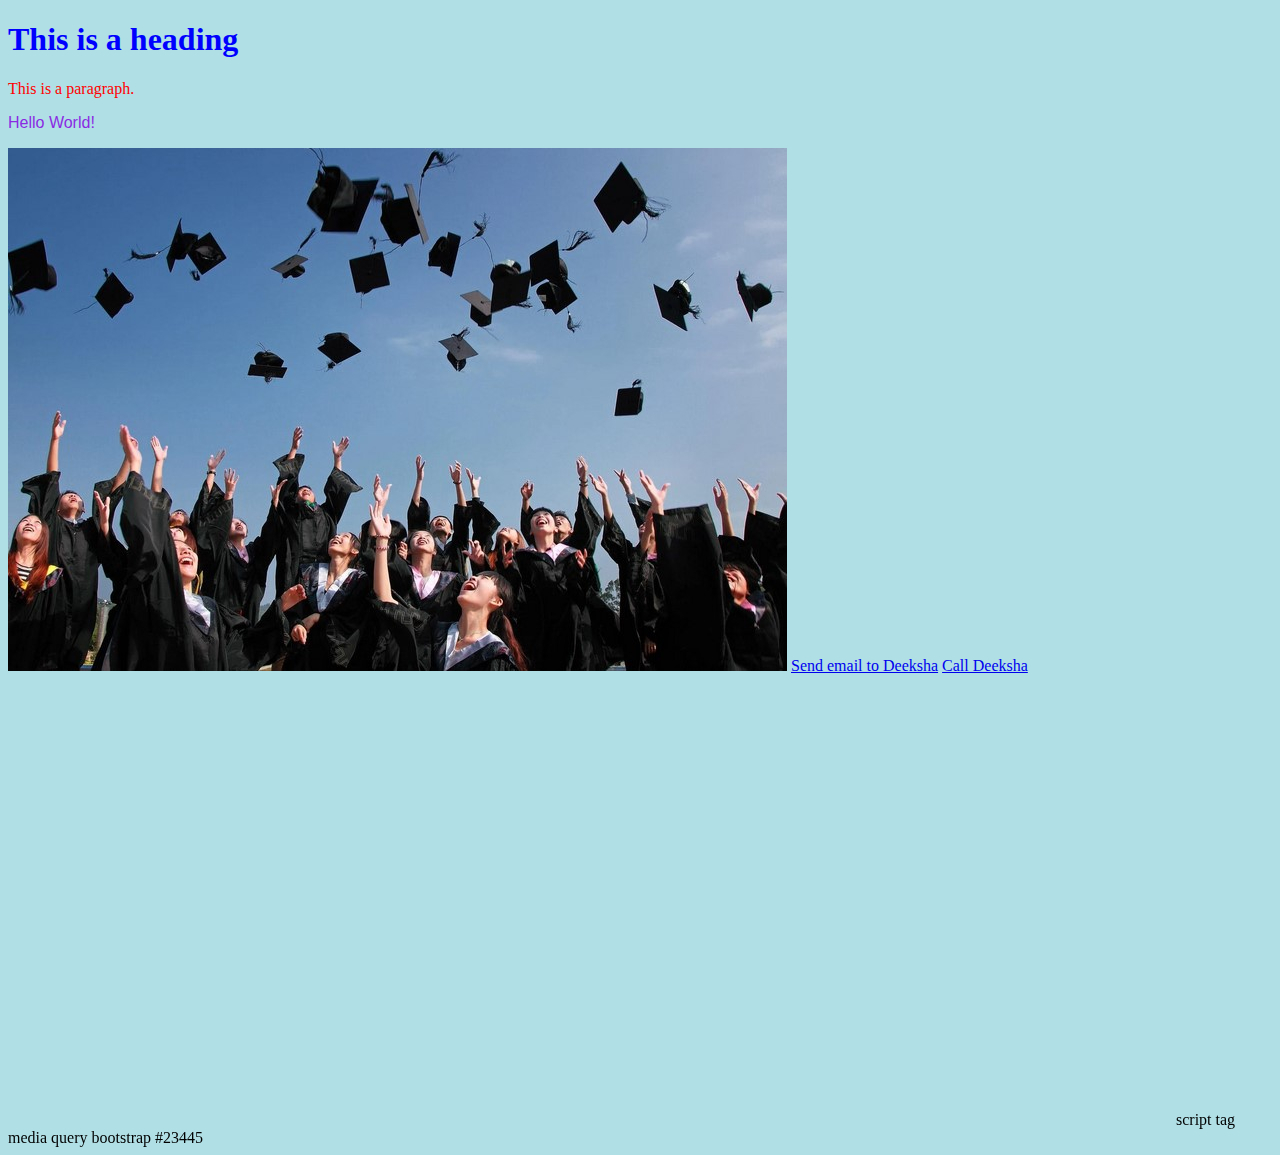
<file: index.html>
<!DOCTYPE html>
<html lang="en">
<head>
    <meta charset="UTF-8">
    <meta name="viewport" content="width=device-width, initial-scale=1.0">
    <link rel="stylesheet" href="style.css"/>
    <title>Internship</title>
    <style>
        body{background-color: powderblue;}
        h1 { color:blue ;}
        p{color:red;}
    </style>
</head>
<body>
    <h1>This is a heading</h1>
    <p>This is a paragraph.</p>
    <p class="greetings">Hello World!</p>
    <a href="https://www.w3schools.com/" target="_blank"><img src="assets\img1.jpg" alt="graduationimage"></a>
    <a href="mailto:deekshapacharya25@gmail.com">Send email to Deeksha</a>
    <a href="tel:8748975570">Call Deeksha</a>
    <iframe width="560" height="315" src="https://www.youtube.com/embed/Nx4bvwU0DqE?si=gYgwe1t6L8Zqvymz" title="YouTube video player" frameborder="0" allow="accelerometer; autoplay; clipboard-write; encrypted-media; gyroscope; picture-in-picture; web-share" referrerpolicy="strict-origin-when-cross-origin" allowfullscreen></iframe>
    <iframe src="https://www.google.com/maps/embed?pb=!1m18!1m12!1m3!1d31091.94121303367!2d74.96449205355032!3d13.067933637349936!2m3!1f0!2f0!3f0!3m2!1i1024!2i768!4f13.1!3m3!1m2!1s0x3ba4aae584907595%3A0xc0f2b0408e4c5a50!2sMudbidri%2C%20Karnataka!5e0!3m2!1sen!2sin!4v1732601198532!5m2!1sen!2sin" width="600" height="450" style="border:0;" allowfullscreen="" loading="lazy" referrerpolicy="no-referrer-when-downgrade"></iframe>
</body>
</html>

script tag
media query
bootstrap
#23445
</file>
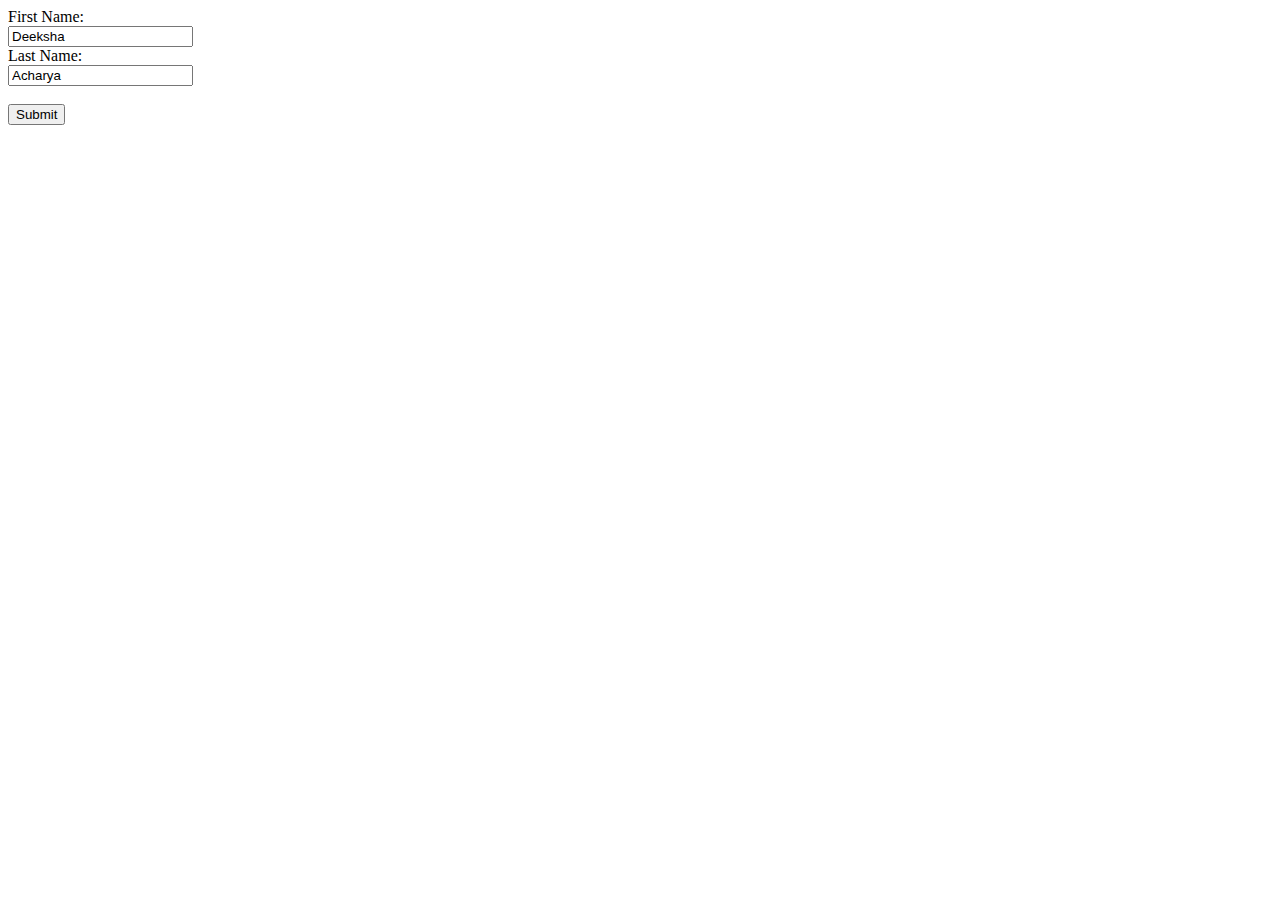
<file: form.html>
<!DOCTYPE html>
<html lang="en">
<head>
    <meta charset="UTF-8">
    <meta name="viewport" content="width=device-width, initial-scale=1.0">
    <title>Form</title>
</head>
<body>
    <form>
        <label for="name">First Name:</label><br>
        <input type="text" id="fname" name="fname" value="Deeksha"> <br>
        <label for="name">Last Name:</label><br>
        <input type="text" id="lname" name="lname" value="Acharya" required> <br><br>
        <input type="submit" value="Submit">
    </form>
</body>
</html>
</file>
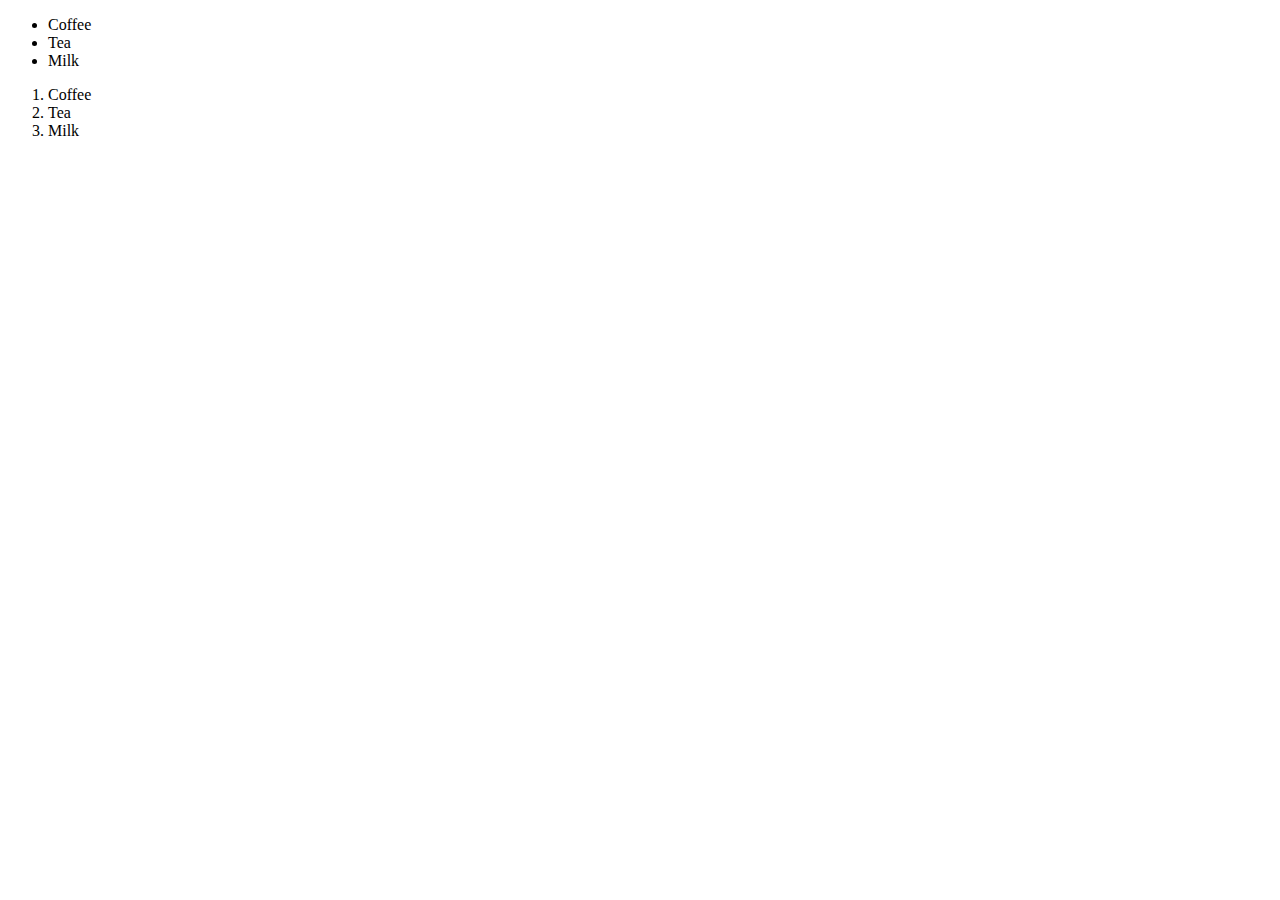
<file: list.html>
<!DOCTYPE html>
<html lang="en">
<head>
    <meta charset="UTF-8">
    <meta name="viewport" content="width=device-width, initial-scale=1.0">
    <title>Document</title>
</head>
<body>
    <ul>
        <li>Coffee</li>
        <li>Tea</li>
        <li>Milk</li>
    </ul>
    <ol>
        <li>Coffee</li>
        <li>Tea</li>
        <li>Milk</li>
    </ol>
</body>
</html>
</file>
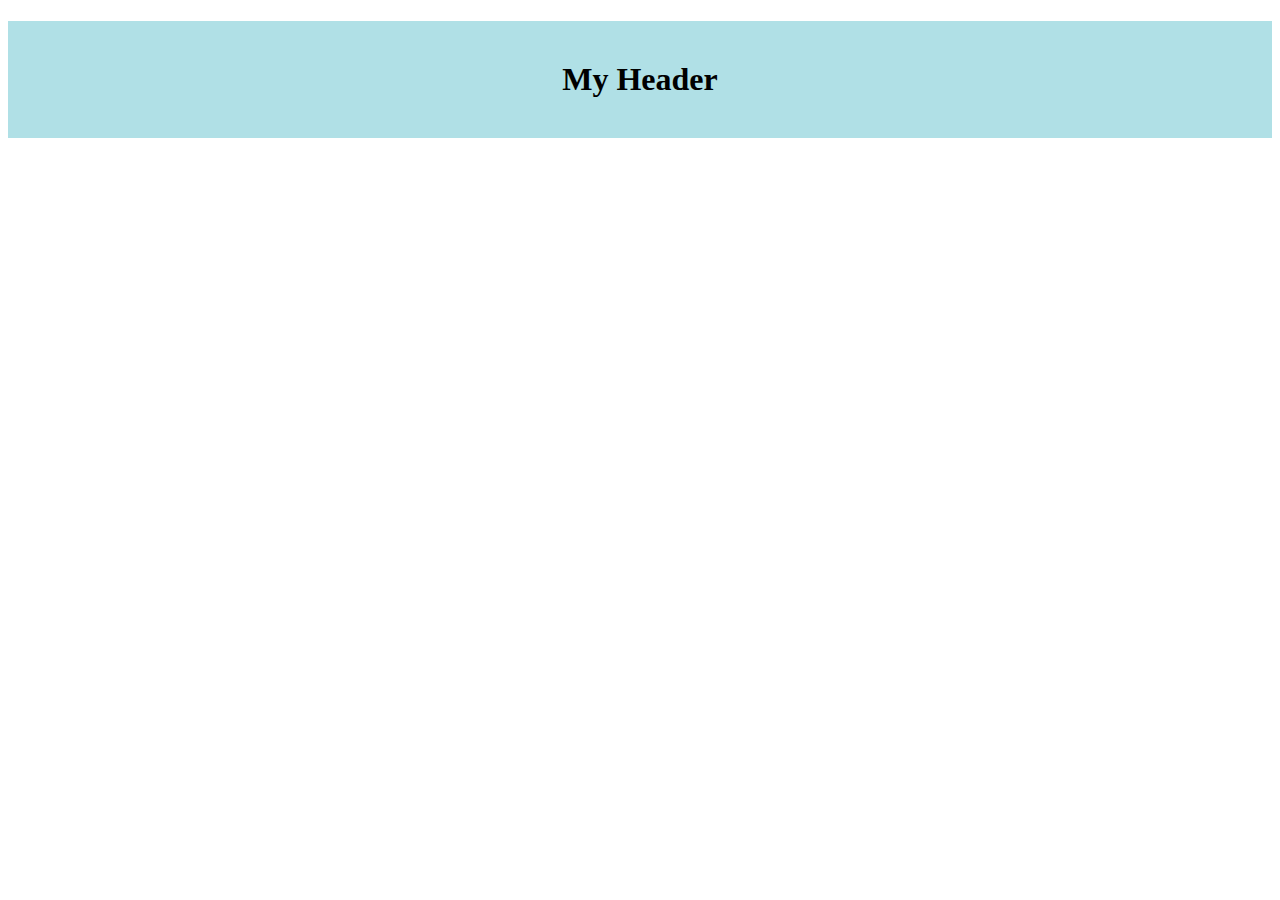
<file: sample.html>
<!DOCTYPE html>
<html lang="en">
<head>
    <meta charset="UTF-8">
    <meta name="viewport" content="width=device-width, initial-scale=1.0">
    <title>Sample</title>
    <style>
        .note{
            font-size:120%;
            color:red;
        }
        #header
        {
            background-color: powderblue;
            padding:40px;
            text-align: center; 
        }
    </style>
</head>
<body>
    <!-- <h1>My <span class="note">Important </span>Heading</h1>
    <p>This is some <span class="note">important </span>paragraph</p> -->
    <h1 id="header">My Header</h1>
</body>
</html>
</file>
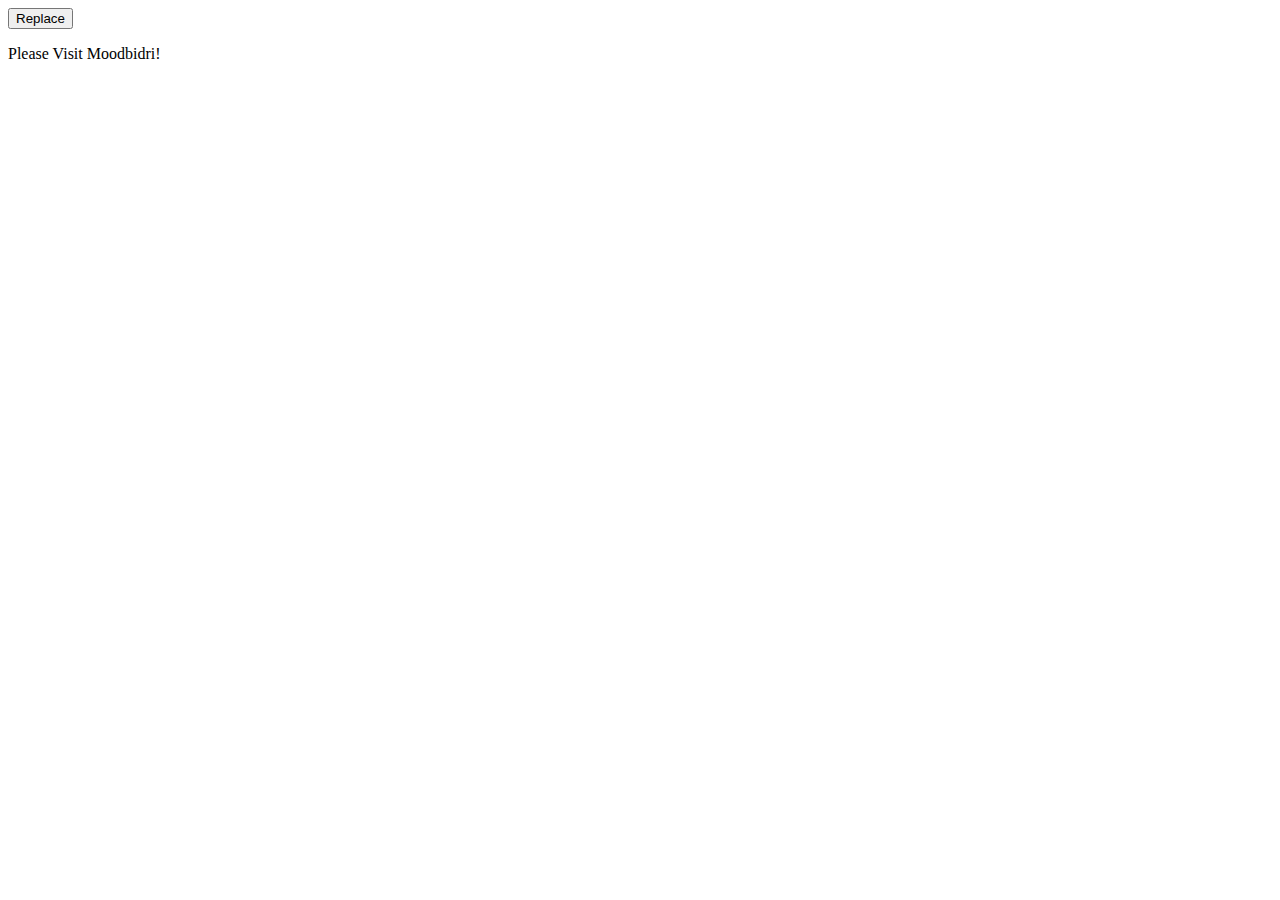
<file: stringmethods.html>
<!DOCTYPE html>
<html lang="en">
<head>
    <meta charset="UTF-8">
    <meta name="viewport" content="width=device-width, initial-scale=1.0">
    <title>String Methods</title>
</head>
<body>
    <button onclick="myFunction()">Replace</button>
    <p id="demo">Please Visit Moodbidri!</p>
    <script>
        // let text="Hello JavaScript";
        // console.log(text);
        // console.log(text.search("JavaScript"));
        // document.getElementById("demo").innerHTML="Hello";
        function myFunction(){
            let text=document.getElementById("demo").innerHTML;
            document.getElementById("demo").innerHTML=
            text.replace("Moodbidri","Accelerlab");
        }
    </script>
</body>
</html>
</file>
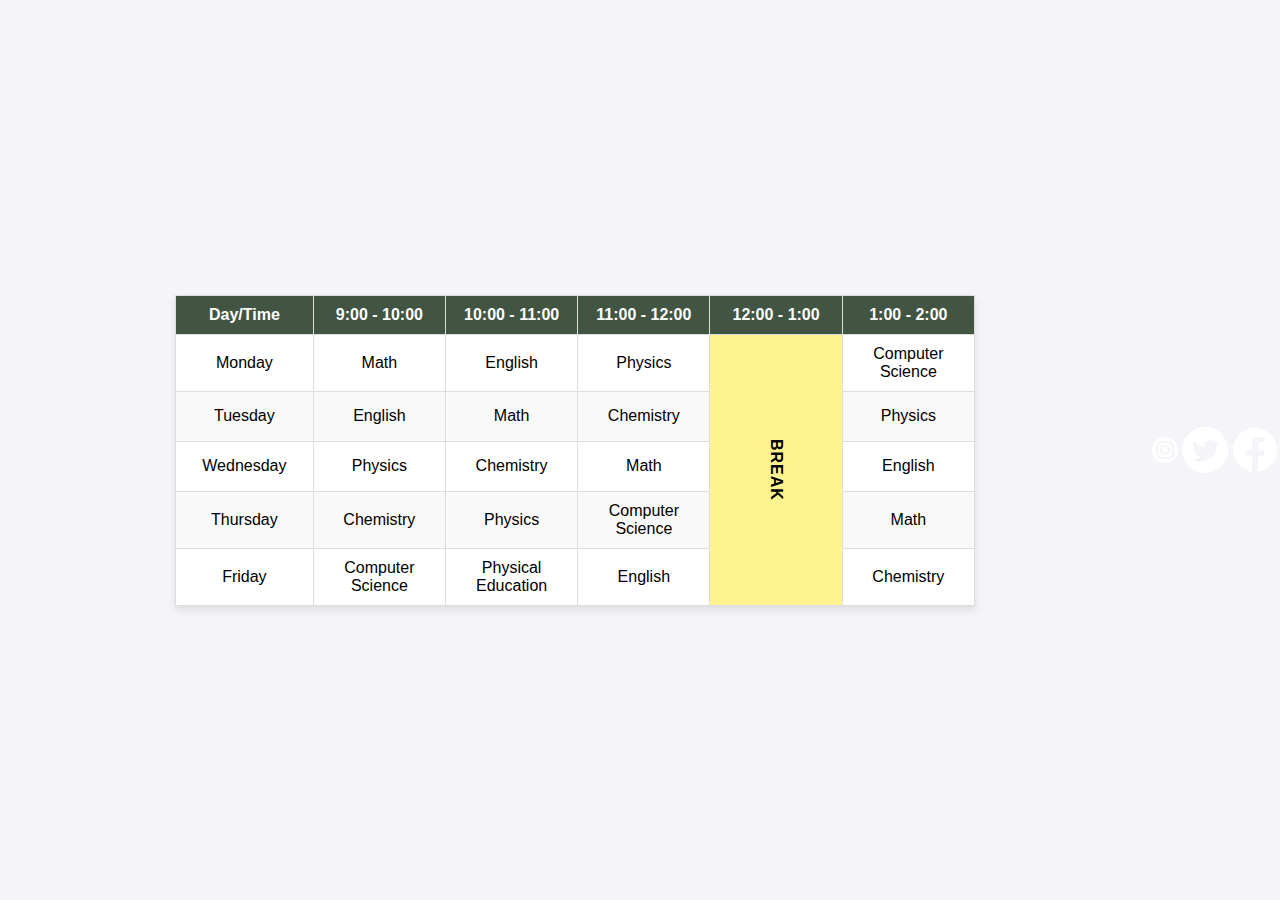
<file: table.html>
<!DOCTYPE html>
<html lang="en">
<head>
    <meta charset="UTF-8">
    <meta name="viewport" content="width=device-width, initial-scale=1.0">
    <title>Weekly Timetable</title>
    <link rel="stylesheet" href="table.css">
</head>
<body>
    <div class="timetable">
        <table>
            <thead>
                <tr>
                    <th>Day/Time</th>
                    <th>9:00 - 10:00</th>
                    <th>10:00 - 11:00</th>
                    <th>11:00 - 12:00</th>
                    <th>12:00 - 1:00</th>
                    <th>1:00 - 2:00</th>
                </tr>
            </thead>
            <tbody>
                <tr>
                    <td>Monday</td>
                    <td>Math</td>
                    <td>English</td>
                    <td>Physics</td>
                    <td rowspan="5" class="break">BREAK</td>
                    <td>Computer Science</td>
                </tr>
                <tr>
                    <td>Tuesday</td>
                    <td>English</td>
                    <td>Math</td>
                    <td>Chemistry</td>
                    <td>Physics</td>
                </tr>
                <tr>
                    <td>Wednesday</td>
                    <td>Physics</td>
                    <td>Chemistry</td>
                    <td>Math</td>
                    <td>English</td>
                </tr>
                <tr>
                    <td>Thursday</td>
                    <td>Chemistry</td>
                    <td>Physics</td>
                    <td>Computer Science</td>
                    <td>Math</td>
                </tr>
                <tr>
                    <td>Friday</td>
                    <td>Computer Science</td>
                    <td>Physical Education</td>
                    <td>English</td>
                    <td>Chemistry</td>
                </tr>
            </tbody>
        </table>
    </div>
</body>
</html>

<svg xmlns="http://www.w3.org/2000/svg" x="0px" y="0px" width="30" height="30" viewBox="0 0 30 30"
style="fill:#FFFFFF;">
<path d="M 15 2 C 7.832 2 2 7.832 2 15 C 2 22.168 7.832 28 15 28 C 22.168 28 28 22.168 28 15 C 28 7.832 22.168 2 15 2 z M 11.666016 6 L 18.332031 6 C 21.457031 6 24 8.5420156 24 11.666016 L 24 18.332031 C 24 21.457031 21.457984 24 18.333984 24 L 11.667969 24 C 8.5429688 24 6 21.457984 6 18.333984 L 6 11.667969 C 6 8.5429688 8.5420156 6 11.666016 6 z M 11.666016 8 C 9.6450156 8 8 9.6459688 8 11.667969 L 8 18.333984 C 8 20.354984 9.6459688 22 11.667969 22 L 18.333984 22 C 20.354984 22 22 20.354031 22 18.332031 L 22 11.666016 C 22 9.6450156 20.354031 8 18.332031 8 L 11.666016 8 z M 19.667969 9.6660156 C 20.035969 9.6660156 20.333984 9.9640312 20.333984 10.332031 C 20.333984 10.700031 20.035969 11 19.667969 11 C 19.299969 11 19 10.700031 19 10.332031 C 19 9.9640312 19.299969 9.6660156 19.667969 9.6660156 z M 15 10 C 17.757 10 20 12.243 20 15 C 20 17.757 17.757 20 15 20 C 12.243 20 10 17.757 10 15 C 10 12.243 12.243 10 15 10 z M 15 12 A 3 3 0 0 0 15 18 A 3 3 0 0 0 15 12 z"></path>
</svg>
<svg xmlns="http://www.w3.org/2000/svg" x="0px" y="0px" width="50" height="50" viewBox="0 0 50 50"
style="fill:#FFFFFF;">
    <path d="M25,2C12.317,2,2,12.317,2,25s10.317,23,23,23s23-10.317,23-23S37.683,2,25,2z M36.237,20.524 c0.01,0.236,0.016,0.476,0.016,0.717C36.253,28.559,30.68,37,20.491,37c-3.128,0-6.041-0.917-8.491-2.489 c0.433,0.052,0.872,0.077,1.321,0.077c2.596,0,4.985-0.884,6.879-2.37c-2.424-0.044-4.468-1.649-5.175-3.847 c0.339,0.065,0.686,0.1,1.044,0.1c0.505,0,0.995-0.067,1.458-0.195c-2.532-0.511-4.441-2.747-4.441-5.432c0-0.024,0-0.047,0-0.07 c0.747,0.415,1.6,0.665,2.509,0.694c-1.488-0.995-2.464-2.689-2.464-4.611c0-1.015,0.272-1.966,0.749-2.786 c2.733,3.351,6.815,5.556,11.418,5.788c-0.095-0.406-0.145-0.828-0.145-1.262c0-3.059,2.48-5.539,5.54-5.539 c1.593,0,3.032,0.672,4.042,1.749c1.261-0.248,2.448-0.709,3.518-1.343c-0.413,1.292-1.292,2.378-2.437,3.064 c1.122-0.136,2.188-0.432,3.183-0.873C38.257,18.766,37.318,19.743,36.237,20.524z"></path>
</svg>
<svg xmlns="http://www.w3.org/2000/svg" x="0px" y="0px" width="50" height="50" viewBox="0 0 50 50"
style="fill:#FFFFFF;">
    <path d="M25,3C12.85,3,3,12.85,3,25c0,11.03,8.125,20.137,18.712,21.728V30.831h-5.443v-5.783h5.443v-3.848 c0-6.371,3.104-9.168,8.399-9.168c2.536,0,3.877,0.188,4.512,0.274v5.048h-3.612c-2.248,0-3.033,2.131-3.033,4.533v3.161h6.588 l-0.894,5.783h-5.694v15.944C38.716,45.318,47,36.137,47,25C47,12.85,37.15,3,25,3z"></path>
</svg>
</file>
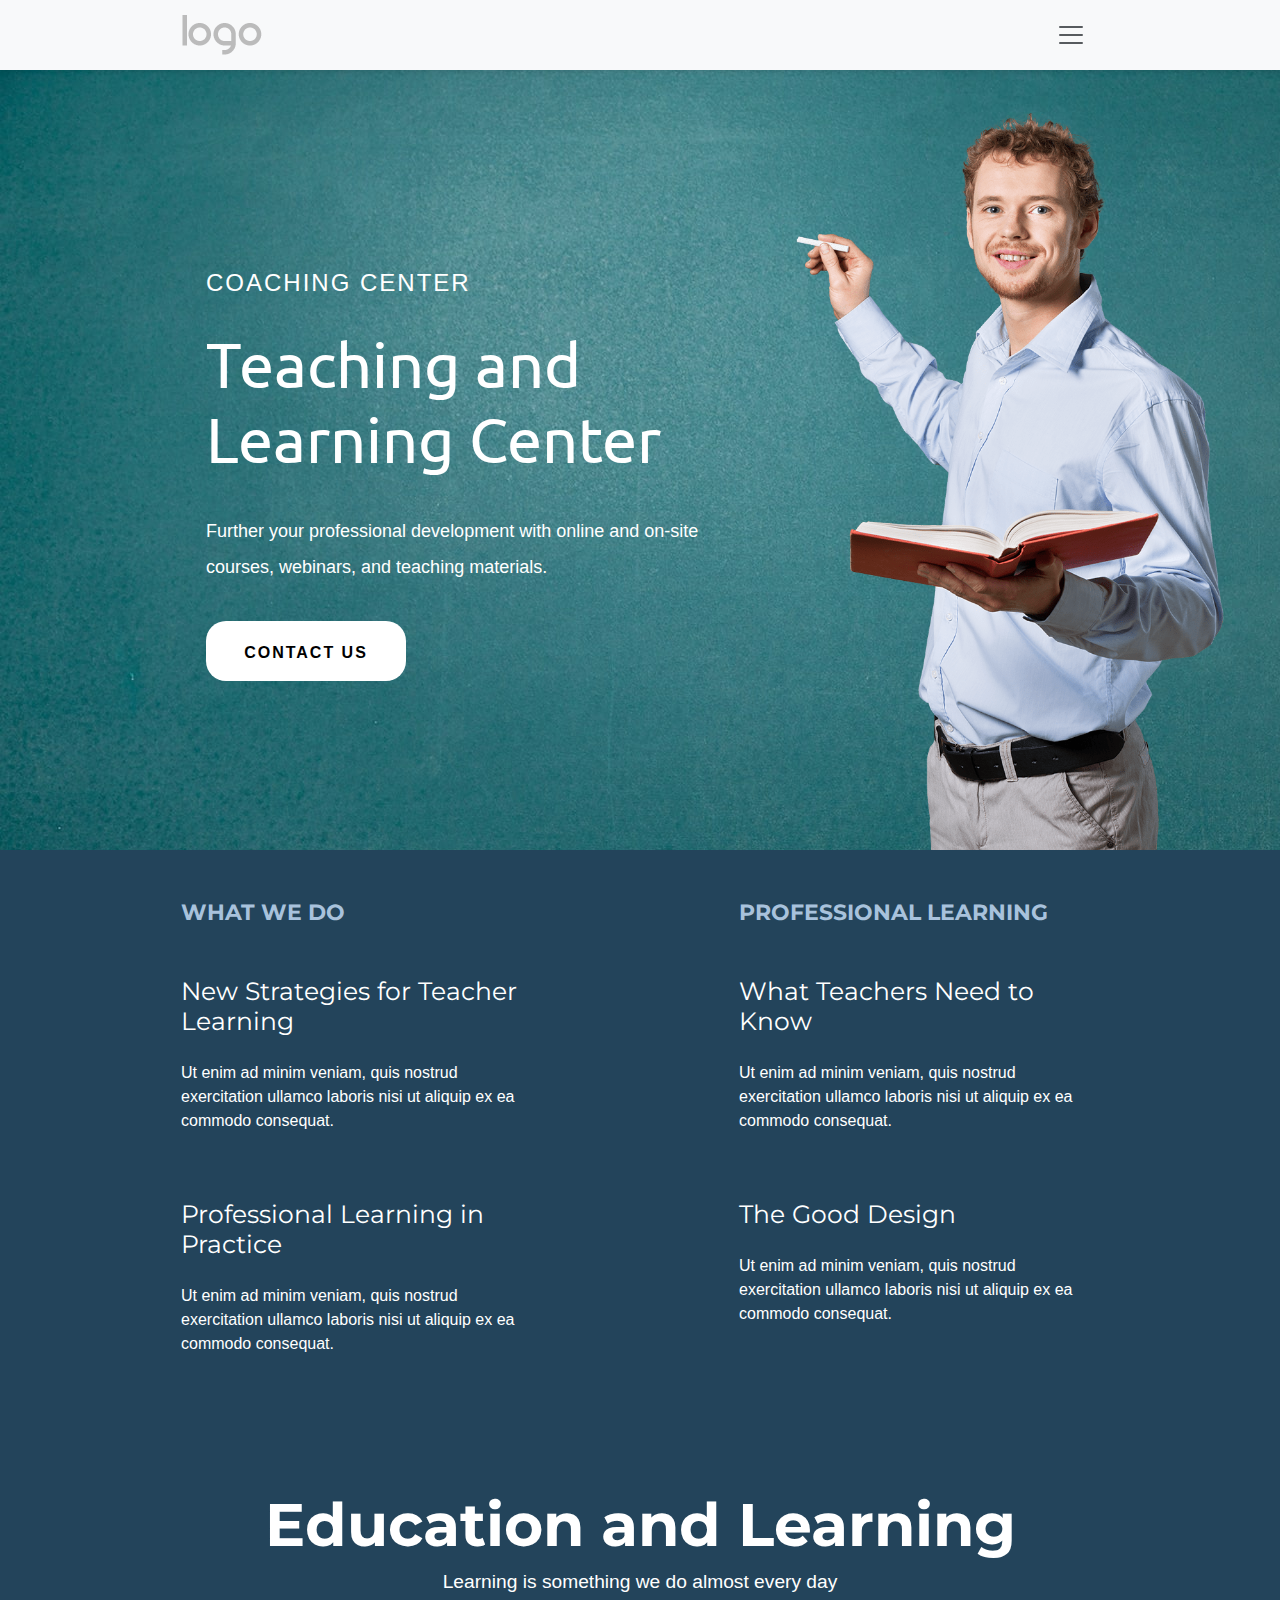
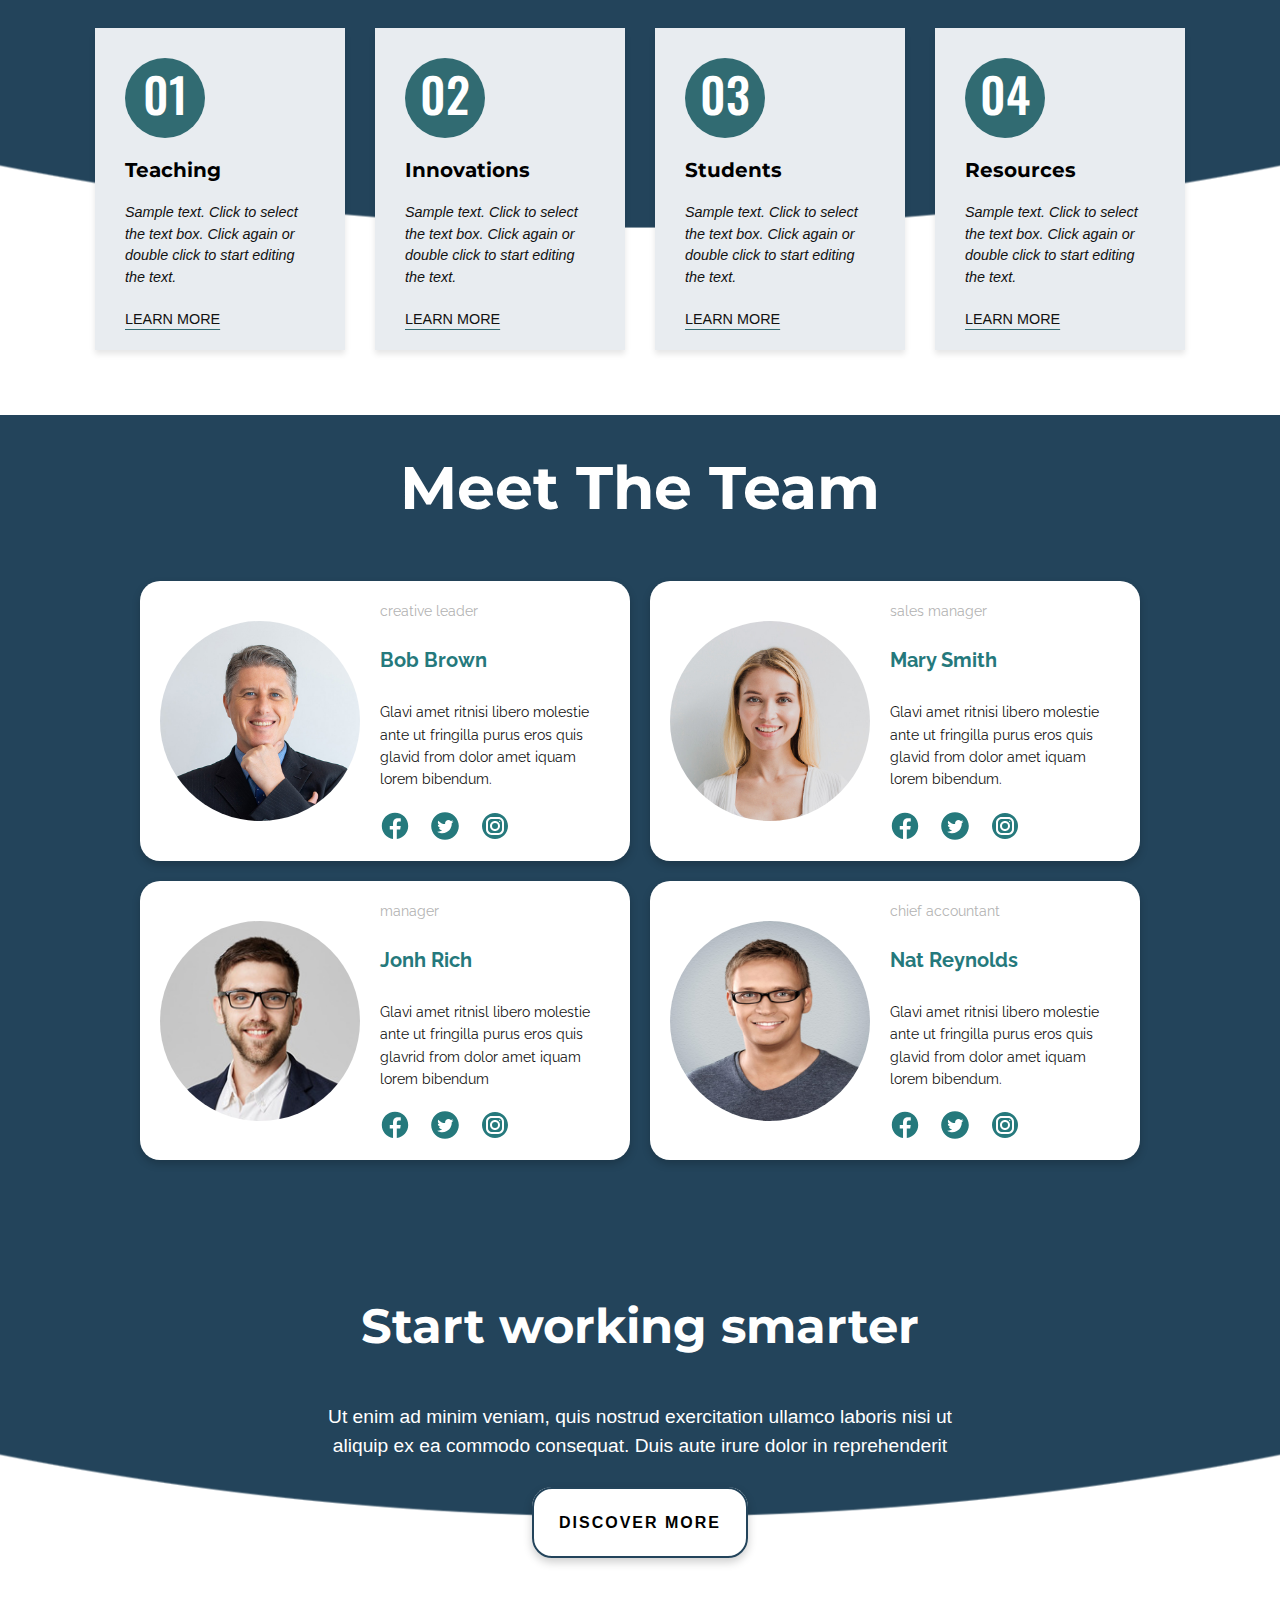
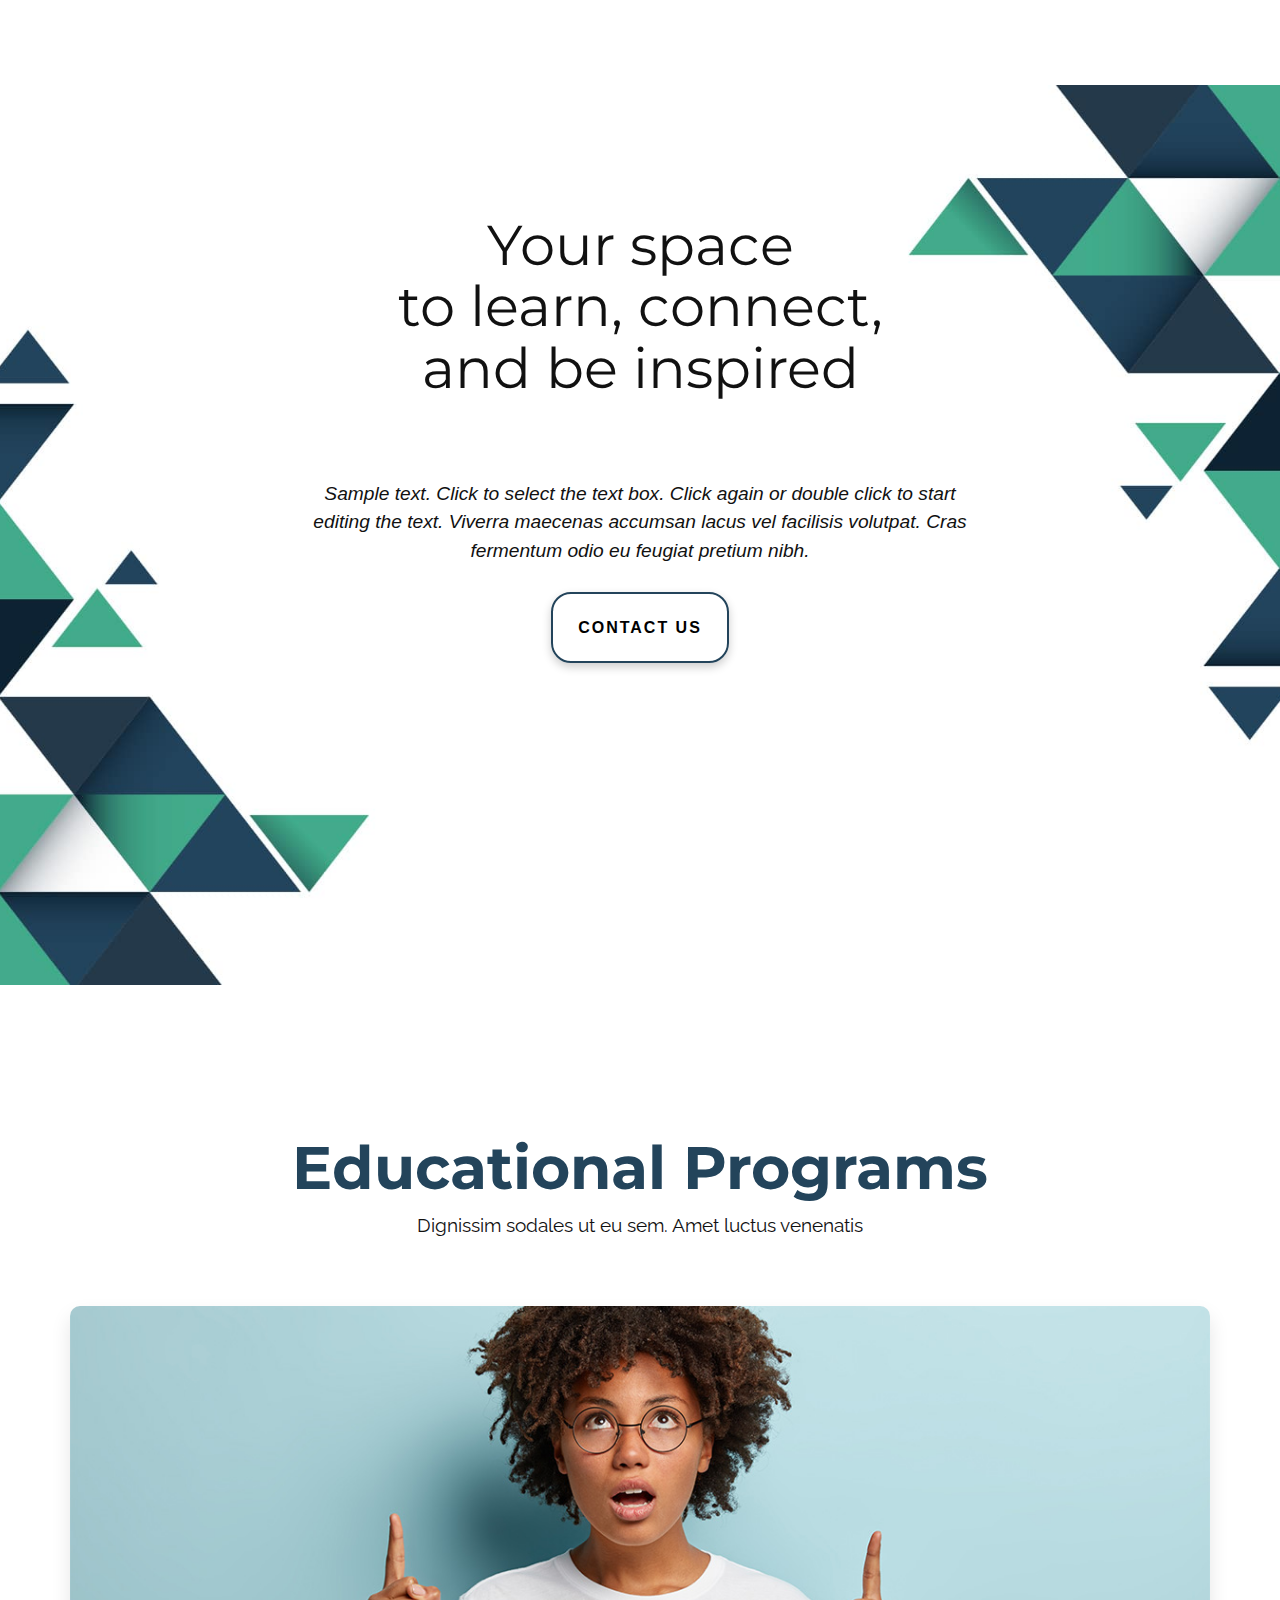
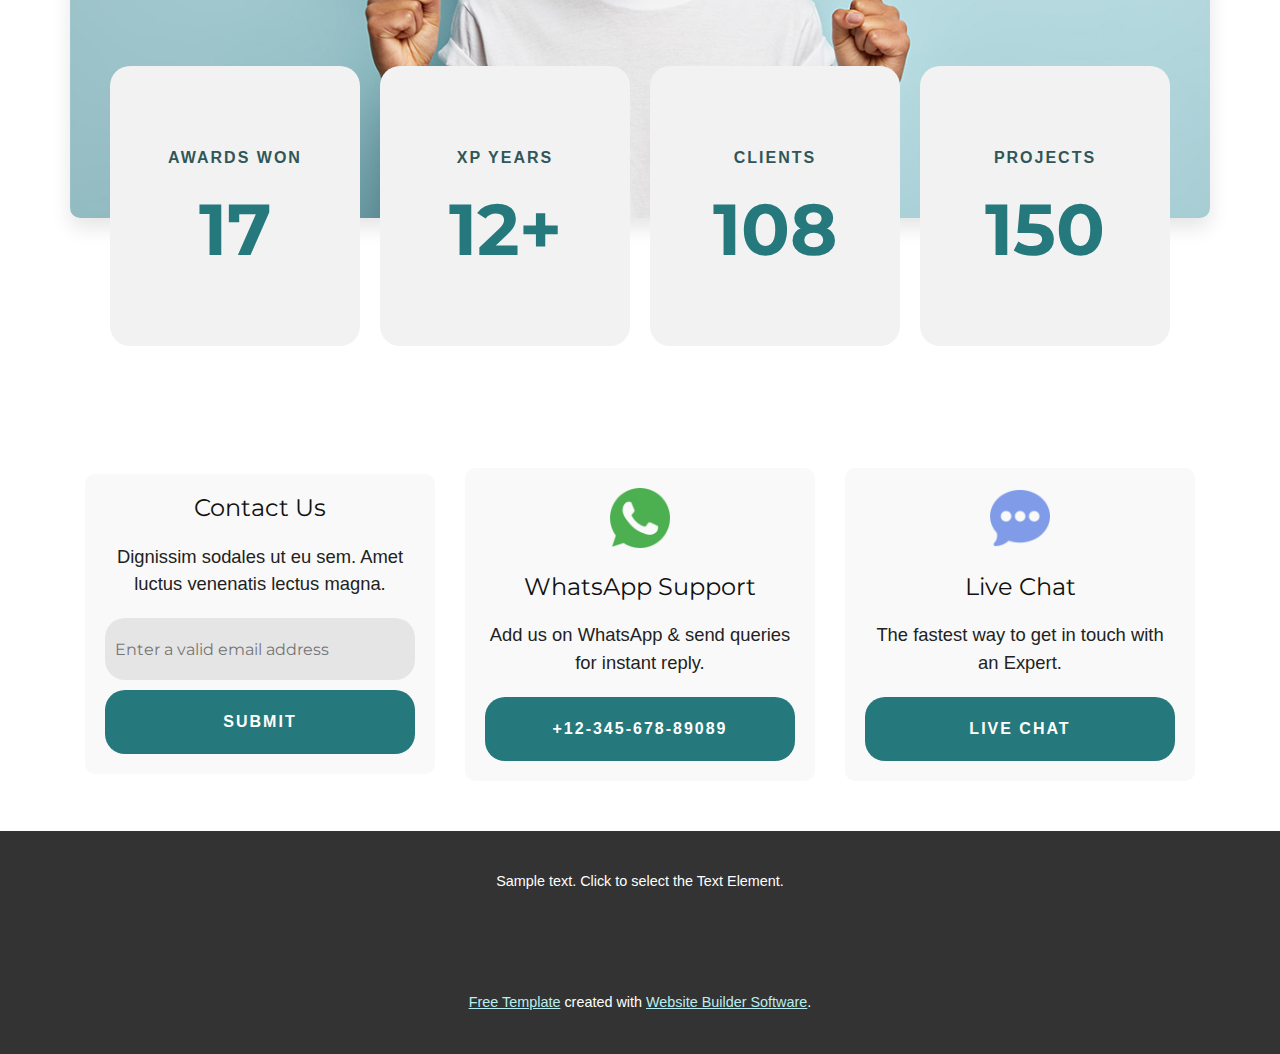
<file: task1.html>
<!DOCTYPE html>
<html lang="en">
<head>
  <meta charset="UTF-8">
  <meta name="viewport" content="width=device-width, initial-scale=1.0">
  <title>Responsive Page</title>
  <link href="https://cdn.jsdelivr.net/npm/bootstrap@5.3.3/dist/css/bootstrap.min.css" rel="stylesheet" integrity="sha384-QWTKZyjpPEjISv5WaRU9OFeRpok6YctnYmDr5pNlyT2bRjXh0JMhjY6hW+ALEwIH" crossorigin="anonymous">
  <link rel="preconnect" href="https://fonts.googleapis.com">
<link rel="preconnect" href="https://fonts.gstatic.com" crossorigin>
<link href="https://fonts.googleapis.com/css2?family=Ubuntu:ital,wght@0,300;0,400;0,500;0,700;1,300;1,400;1,500;1,700&display=swap" rel="stylesheet">
<link rel="preconnect" href="https://fonts.googleapis.com">
<link rel="preconnect" href="https://fonts.gstatic.com" crossorigin>
<link href="https://fonts.googleapis.com/css2?family=Montserrat:ital,wght@0,100..900;1,100..900&family=Ubuntu:ital,wght@0,300;0,400;0,500;0,700;1,300;1,400;1,500;1,700&display=swap" rel="stylesheet">
<link rel="preconnect" href="https://fonts.googleapis.com">
<link rel="preconnect" href="https://fonts.gstatic.com" crossorigin>
<link href="https://fonts.googleapis.com/css2?family=Montserrat:ital,wght@0,100..900;1,100..900&family=Oswald:wght@200..700&family=Ubuntu:ital,wght@0,300;0,400;0,500;0,700;1,300;1,400;1,500;1,700&display=swap" rel="stylesheet">
<link rel="preconnect" href="https://fonts.googleapis.com">
<link rel="preconnect" href="https://fonts.gstatic.com" crossorigin>
<link href="https://fonts.googleapis.com/css2?family=Montserrat:ital,wght@0,100..900;1,100..900&family=Oswald:wght@200..700&family=Raleway:ital,wght@0,100..900;1,100..900&family=Ubuntu:ital,wght@0,300;0,400;0,500;0,700;1,300;1,400;1,500;1,700&display=swap" rel="stylesheet">
<link rel="stylesheet" href="task1.css">

  </head>
</head>
<body>
  <nav class="navbar bg-body-tertiary fixed-top">
    <div class="container-fluid">
      <a class="navbar-brand" href="#"><img src="assets/default-logo.png"></a>
      <button class="navbar-toggler" type="button" data-bs-toggle="offcanvas" data-bs-target="#offcanvasNavbar" aria-controls="offcanvasNavbar" aria-label="Toggle navigation">
        <span class="navbar-toggler-icon"></span>
      </button>
      <div class="offcanvas offcanvas-start text-bg-dark" tabindex="-1" id="offcanvasNavbar" aria-labelledby="offcanvasNavbarLabel">
        <div class="offcanvas-header">
          <button type="button" class="btn-close btn-close-white" data-bs-dismiss="offcanvas" aria-label="Close"></button>
        </div>
        <div class="offcanvas-body">
          <ul class="navbar-nav justify-content-end flex-grow-1 pe-3">
            <li class="nav-item">
              <a class="nav-link active" style="color:white;"aria-current="page" href="#hero">Home</a>
            </li>
         </ul>   
        </div>
      </div>
    </div>
  </nav>

  <!-- Hero Section -->
  <section class="hero" id="hero">
    <div class="hero-content">
      <h4>COACHING CENTER</h4>
      <h1>Teaching and Learning Center</h1>
      <p>Further your professional development with online and on-site courses, webinars, and teaching materials.</p>
      <a href="" class="btn">CONTACT US</a>
    </div>
    <div class="hero-image">
      <img src="assets\dswamin.png" alt="Teacher" />
    </div>
  </section>

  <section class="learning-section">
    <div class="container">
      <!-- What We Do Column -->
      <div class="column">
        <h3>WHAT WE DO</h3>
        <div class="card">
          <h4>New Strategies for Teacher Learning</h4>
          <p>Ut enim ad minim veniam, quis nostrud exercitation ullamco laboris nisi ut aliquip ex ea commodo consequat.</p>
        </div>
        <div class="card">
          <h4>Professional Learning in Practice</h4>
          <p>Ut enim ad minim veniam, quis nostrud exercitation ullamco laboris nisi ut aliquip ex ea commodo consequat.</p>
        </div>
      </div>

      <!-- Professional Learning Column -->
      <div class="column">
        <h3>PROFESSIONAL LEARNING</h3>
        <div class="card">
          <h4>What Teachers Need to Know</h4>
          <p>Ut enim ad minim veniam, quis nostrud exercitation ullamco laboris nisi ut aliquip ex ea commodo consequat.</p>
        </div>
        <div class="card">
          <h4>The Good Design</h4>
          <p>Ut enim ad minim veniam, quis nostrud exercitation ullamco laboris nisi ut aliquip ex ea commodo consequat.</p>
        </div>
      </div>
    </div>
  </section>

  <section class="education-section">
    <div class="header">
        <h1>Education and Learning</h1>
        <p>Learning is something we do almost every day</p>
    </div>
    <div class="cards">
        <div class="card">
            <div class="card-number">01</div>
            <h3>Teaching</h3>
            <p>Sample text. Click to select the text box. Click again or double click to start editing the text.</p>
            <a href="#">Learn More</a>
        </div>
        <div class="card">
            <div class="card-number">02</div>
            <h3>Innovations</h3>
            <p>Sample text. Click to select the text box. Click again or double click to start editing the text.</p>
            <a href="#">Learn More</a>
        </div>
        <div class="card">
            <div class="card-number">03</div>
            <h3>Students</h3>
            <p>Sample text. Click to select the text box. Click again or double click to start editing the text.</p>
            <a href="#">Learn More</a>
        </div>
        <div class="card">
            <div class="card-number">04</div>
            <h3>Resources</h3>
            <p>Sample text. Click to select the text box. Click again or double click to start editing the text.</p>
            <a href="#">Learn More</a>
        </div>
    </div>
</section>


<section id="team-section">
  <div class="team-container">
    <h1>Meet The Team</h1>
    
    <div class="team-grid">
   
      <div class="team-card">
        <img src="assets/bobbrown.jpg" alt="Bob Brown">
        <div class="team-info">
          <p class="role">creative leader</p>
          <h3>Bob Brown</h3>
          <p class="description">
            Glavi amet ritnisi libero molestie ante ut fringilla purus eros quis glavid from dolor amet iquam lorem bibendum.
          </p>
          <div class="social-icons">
            <a href="https://facebook.com" target="_blank" aria-label="Facebook">
              <svg xmlns="http://www.w3.org/2000/svg" x="0px" y="0px" width="30" height="30" viewBox="0 0 50 50" style="fill:#25797c">
                <path d="M25,3C12.85,3,3,12.85,3,25c0,11.03,8.125,20.137,18.712,21.728V30.831h-5.443v-5.783h5.443v-3.848 c0-6.371,3.104-9.168,8.399-9.168c2.536,0,3.877,0.188,4.512,0.274v5.048h-3.612c-2.248,0-3.033,2.131-3.033,4.533v3.161h6.588 l-0.894,5.783h-5.694v15.944C38.716,45.318,47,36.137,47,25C47,12.85,37.15,3,25,3z"></path>
              </svg>
            </a>
            <a href="https://twitter.com" target="_blank" aria-label="Twitter">
              <svg xmlns="http://www.w3.org/2000/svg" x="0px" y="0px" width="30" height="30" viewBox="0 0 50 50" style="fill:#25797c">
                <path d="M25,2C12.317,2,2,12.317,2,25s10.317,23,23,23s23-10.317,23-23S37.683,2,25,2z M36.237,20.524 c0.01,0.236,0.016,0.476,0.016,0.717C36.253,28.559,30.68,37,20.491,37c-3.128,0-6.041-0.917-8.491-2.489 c0.433,0.052,0.872,0.077,1.321,0.077c2.596,0,4.985-0.884,6.879-2.37c-2.424-0.044-4.468-1.649-5.175-3.847 c0.339,0.065,0.686,0.1,1.044,0.1c0.505,0,0.995-0.067,1.458-0.195c-2.532-0.511-4.441-2.747-4.441-5.432c0-0.024,0-0.047,0-0.07 c0.747,0.415,1.6,0.665,2.509,0.694c-1.488-0.995-2.464-2.689-2.464-4.611c0-1.015,0.272-1.966,0.749-2.786 c2.733,3.351,6.815,5.556,11.418,5.788c-0.095-0.406-0.145-0.828-0.145-1.262c0-3.059,2.48-5.539,5.54-5.539 c1.593,0,3.032,0.672,4.042,1.749c1.261-0.248,2.448-0.709,3.518-1.343c-0.413,1.292-1.292,2.378-2.437,3.064 c1.122-0.136,2.188-0.432,3.183-0.873C38.257,18.766,37.318,19.743,36.237,20.524z"></path>
              </svg>
            </a>
            <a href="https://instagram.com" target="_blank" aria-label="Instagram">
              <svg xmlns="http://www.w3.org/2000/svg" x="0px" y="0px" width="30" height="30" viewBox="0 0 30 30" style="fill:#25797c">
                <path d="M 15 2 C 7.832 2 2 7.832 2 15 C 2 22.168 7.832 28 15 28 C 22.168 28 28 22.168 28 15 C 28 7.832 22.168 2 15 2 z M 11.666016 6 L 18.332031 6 C 21.457031 6 24 8.5420156 24 11.666016 L 24 18.332031 C 24 21.457031 21.457984 24 18.333984 24 L 11.667969 24 C 8.5429688 24 6 21.457984 6 18.333984 L 6 11.667969 C 6 8.5429688 8.5420156 6 11.666016 6 z M 11.666016 8 C 9.6450156 8 8 9.6459688 8 11.667969 L 8 18.333984 C 8 20.354984 9.6459688 22 11.667969 22 L 18.333984 22 C 20.354984 22 22 20.354031 22 18.332031 L 22 11.666016 C 22 9.6450156 20.354031 8 18.332031 8 L 11.666016 8 z M 19.667969 9.6660156 C 20.035969 9.6660156 20.333984 9.9640312 20.333984 10.332031 C 20.333984 10.700031 20.035969 11 19.667969 11 C 19.299969 11 19 10.700031 19 10.332031 C 19 9.9640312 19.299969 9.6660156 19.667969 9.6660156 z M 15 10 C 17.757 10 20 12.243 20 15 C 20 17.757 17.757 20 15 20 C 12.243 20 10 17.757 10 15 C 10 12.243 12.243 10 15 10 z M 15 12 A 3 3 0 0 0 15 18 A 3 3 0 0 0 15 12 z"></path>
              </svg>
            </a>
          </div>
        </div>
      </div>

      <div class="team-card">
        <img src="assets/marysmith.jpg" alt="Mary Smith">
        <div class="team-info">
          <p class="role">sales manager</p>
          <h3>Mary Smith</h3>
          <p class="description">
            Glavi amet ritnisi libero molestie ante ut fringilla purus eros quis glavid from dolor amet iquam lorem bibendum.
          </p>
          <div class="social-icons">
            <a href="https://facebook.com" target="_blank" aria-label="Facebook">
              <svg xmlns="http://www.w3.org/2000/svg" x="0px" y="0px" width="30" height="30" viewBox="0 0 50 50" style="fill:#25797c">
                <path d="M25,3C12.85,3,3,12.85,3,25c0,11.03,8.125,20.137,18.712,21.728V30.831h-5.443v-5.783h5.443v-3.848 c0-6.371,3.104-9.168,8.399-9.168c2.536,0,3.877,0.188,4.512,0.274v5.048h-3.612c-2.248,0-3.033,2.131-3.033,4.533v3.161h6.588 l-0.894,5.783h-5.694v15.944C38.716,45.318,47,36.137,47,25C47,12.85,37.15,3,25,3z"></path>
              </svg>
            </a>
            <a href="https://twitter.com" target="_blank" aria-label="Twitter">
              <svg xmlns="http://www.w3.org/2000/svg" x="0px" y="0px" width="30" height="30" viewBox="0 0 50 50" style="fill:#25797c">
                <path d="M25,2C12.317,2,2,12.317,2,25s10.317,23,23,23s23-10.317,23-23S37.683,2,25,2z M36.237,20.524 c0.01,0.236,0.016,0.476,0.016,0.717C36.253,28.559,30.68,37,20.491,37c-3.128,0-6.041-0.917-8.491-2.489 c0.433,0.052,0.872,0.077,1.321,0.077c2.596,0,4.985-0.884,6.879-2.37c-2.424-0.044-4.468-1.649-5.175-3.847 c0.339,0.065,0.686,0.1,1.044,0.1c0.505,0,0.995-0.067,1.458-0.195c-2.532-0.511-4.441-2.747-4.441-5.432c0-0.024,0-0.047,0-0.07 c0.747,0.415,1.6,0.665,2.509,0.694c-1.488-0.995-2.464-2.689-2.464-4.611c0-1.015,0.272-1.966,0.749-2.786 c2.733,3.351,6.815,5.556,11.418,5.788c-0.095-0.406-0.145-0.828-0.145-1.262c0-3.059,2.48-5.539,5.54-5.539 c1.593,0,3.032,0.672,4.042,1.749c1.261-0.248,2.448-0.709,3.518-1.343c-0.413,1.292-1.292,2.378-2.437,3.064 c1.122-0.136,2.188-0.432,3.183-0.873C38.257,18.766,37.318,19.743,36.237,20.524z"></path>
              </svg>
            </a>
            <a href="https://instagram.com" target="_blank" aria-label="Instagram">
              <svg xmlns="http://www.w3.org/2000/svg" x="0px" y="0px" width="30" height="30" viewBox="0 0 30 30" style="fill:#25797c">
                <path d="M 15 2 C 7.832 2 2 7.832 2 15 C 2 22.168 7.832 28 15 28 C 22.168 28 28 22.168 28 15 C 28 7.832 22.168 2 15 2 z M 11.666016 6 L 18.332031 6 C 21.457031 6 24 8.5420156 24 11.666016 L 24 18.332031 C 24 21.457031 21.457984 24 18.333984 24 L 11.667969 24 C 8.5429688 24 6 21.457984 6 18.333984 L 6 11.667969 C 6 8.5429688 8.5420156 6 11.666016 6 z M 11.666016 8 C 9.6450156 8 8 9.6459688 8 11.667969 L 8 18.333984 C 8 20.354984 9.6459688 22 11.667969 22 L 18.333984 22 C 20.354984 22 22 20.354031 22 18.332031 L 22 11.666016 C 22 9.6450156 20.354031 8 18.332031 8 L 11.666016 8 z M 19.667969 9.6660156 C 20.035969 9.6660156 20.333984 9.9640312 20.333984 10.332031 C 20.333984 10.700031 20.035969 11 19.667969 11 C 19.299969 11 19 10.700031 19 10.332031 C 19 9.9640312 19.299969 9.6660156 19.667969 9.6660156 z M 15 10 C 17.757 10 20 12.243 20 15 C 20 17.757 17.757 20 15 20 C 12.243 20 10 17.757 10 15 C 10 12.243 12.243 10 15 10 z M 15 12 A 3 3 0 0 0 15 18 A 3 3 0 0 0 15 12 z"></path>
              </svg>
            </a>
          </div>
        </div>
      </div>

      <div class="team-card">
        <img src="assets/jonhrich.jpg" alt="Jonh Rich">
        <div class="team-info">
          <p class="role">manager</p>
          <h3>Jonh Rich</h3>
          <p class="description">
            Glavi amet ritnisl libero molestie ante ut fringilla purus eros quis glavrid from dolor amet iquam lorem bibendum
          </p>
          <div class="social-icons">
            <a href="https://facebook.com" target="_blank" aria-label="Facebook">
              <svg xmlns="http://www.w3.org/2000/svg" x="0px" y="0px" width="30" height="30" viewBox="0 0 50 50" style="fill:#25797c">
                <path d="M25,3C12.85,3,3,12.85,3,25c0,11.03,8.125,20.137,18.712,21.728V30.831h-5.443v-5.783h5.443v-3.848 c0-6.371,3.104-9.168,8.399-9.168c2.536,0,3.877,0.188,4.512,0.274v5.048h-3.612c-2.248,0-3.033,2.131-3.033,4.533v3.161h6.588 l-0.894,5.783h-5.694v15.944C38.716,45.318,47,36.137,47,25C47,12.85,37.15,3,25,3z"></path>
              </svg>
            </a>
            <a href="https://twitter.com" target="_blank" aria-label="Twitter">
              <svg xmlns="http://www.w3.org/2000/svg" x="0px" y="0px" width="30" height="30" viewBox="0 0 50 50" style="fill:#25797c">
                <path d="M25,2C12.317,2,2,12.317,2,25s10.317,23,23,23s23-10.317,23-23S37.683,2,25,2z M36.237,20.524 c0.01,0.236,0.016,0.476,0.016,0.717C36.253,28.559,30.68,37,20.491,37c-3.128,0-6.041-0.917-8.491-2.489 c0.433,0.052,0.872,0.077,1.321,0.077c2.596,0,4.985-0.884,6.879-2.37c-2.424-0.044-4.468-1.649-5.175-3.847 c0.339,0.065,0.686,0.1,1.044,0.1c0.505,0,0.995-0.067,1.458-0.195c-2.532-0.511-4.441-2.747-4.441-5.432c0-0.024,0-0.047,0-0.07 c0.747,0.415,1.6,0.665,2.509,0.694c-1.488-0.995-2.464-2.689-2.464-4.611c0-1.015,0.272-1.966,0.749-2.786 c2.733,3.351,6.815,5.556,11.418,5.788c-0.095-0.406-0.145-0.828-0.145-1.262c0-3.059,2.48-5.539,5.54-5.539 c1.593,0,3.032,0.672,4.042,1.749c1.261-0.248,2.448-0.709,3.518-1.343c-0.413,1.292-1.292,2.378-2.437,3.064 c1.122-0.136,2.188-0.432,3.183-0.873C38.257,18.766,37.318,19.743,36.237,20.524z"></path>
              </svg>
            </a>
            <a href="https://instagram.com" target="_blank" aria-label="Instagram">
              <svg xmlns="http://www.w3.org/2000/svg" x="0px" y="0px" width="30" height="30" viewBox="0 0 30 30" style="fill:#25797c">
                <path d="M 15 2 C 7.832 2 2 7.832 2 15 C 2 22.168 7.832 28 15 28 C 22.168 28 28 22.168 28 15 C 28 7.832 22.168 2 15 2 z M 11.666016 6 L 18.332031 6 C 21.457031 6 24 8.5420156 24 11.666016 L 24 18.332031 C 24 21.457031 21.457984 24 18.333984 24 L 11.667969 24 C 8.5429688 24 6 21.457984 6 18.333984 L 6 11.667969 C 6 8.5429688 8.5420156 6 11.666016 6 z M 11.666016 8 C 9.6450156 8 8 9.6459688 8 11.667969 L 8 18.333984 C 8 20.354984 9.6459688 22 11.667969 22 L 18.333984 22 C 20.354984 22 22 20.354031 22 18.332031 L 22 11.666016 C 22 9.6450156 20.354031 8 18.332031 8 L 11.666016 8 z M 19.667969 9.6660156 C 20.035969 9.6660156 20.333984 9.9640312 20.333984 10.332031 C 20.333984 10.700031 20.035969 11 19.667969 11 C 19.299969 11 19 10.700031 19 10.332031 C 19 9.9640312 19.299969 9.6660156 19.667969 9.6660156 z M 15 10 C 17.757 10 20 12.243 20 15 C 20 17.757 17.757 20 15 20 C 12.243 20 10 17.757 10 15 C 10 12.243 12.243 10 15 10 z M 15 12 A 3 3 0 0 0 15 18 A 3 3 0 0 0 15 12 z"></path>
              </svg>
            </a>
          </div>
        </div>
      </div>

      <div class="team-card">
        <img src="assets/natreynolds.jpg" alt="Nat Reynolds">
        <div class="team-info">
          <p class="role">chief accountant</p>
          <h3>Nat Reynolds</h3>
          <p class="description">
            Glavi amet ritnisi libero molestie ante ut fringilla purus eros quis glavid from dolor amet iquam lorem bibendum.
          </p>
          <div class="social-icons">
            <a href="https://facebook.com" target="_blank" aria-label="Facebook">
              <svg xmlns="http://www.w3.org/2000/svg" x="0px" y="0px" width="30" height="30" viewBox="0 0 50 50" style="fill:#25797c">
                <path d="M25,3C12.85,3,3,12.85,3,25c0,11.03,8.125,20.137,18.712,21.728V30.831h-5.443v-5.783h5.443v-3.848 c0-6.371,3.104-9.168,8.399-9.168c2.536,0,3.877,0.188,4.512,0.274v5.048h-3.612c-2.248,0-3.033,2.131-3.033,4.533v3.161h6.588 l-0.894,5.783h-5.694v15.944C38.716,45.318,47,36.137,47,25C47,12.85,37.15,3,25,3z"></path>
              </svg>
            </a>
            <a href="https://twitter.com" target="_blank" aria-label="Twitter">
              <svg xmlns="http://www.w3.org/2000/svg" x="0px" y="0px" width="30" height="30" viewBox="0 0 50 50" style="fill:#25797c">
                <path d="M25,2C12.317,2,2,12.317,2,25s10.317,23,23,23s23-10.317,23-23S37.683,2,25,2z M36.237,20.524 c0.01,0.236,0.016,0.476,0.016,0.717C36.253,28.559,30.68,37,20.491,37c-3.128,0-6.041-0.917-8.491-2.489 c0.433,0.052,0.872,0.077,1.321,0.077c2.596,0,4.985-0.884,6.879-2.37c-2.424-0.044-4.468-1.649-5.175-3.847 c0.339,0.065,0.686,0.1,1.044,0.1c0.505,0,0.995-0.067,1.458-0.195c-2.532-0.511-4.441-2.747-4.441-5.432c0-0.024,0-0.047,0-0.07 c0.747,0.415,1.6,0.665,2.509,0.694c-1.488-0.995-2.464-2.689-2.464-4.611c0-1.015,0.272-1.966,0.749-2.786 c2.733,3.351,6.815,5.556,11.418,5.788c-0.095-0.406-0.145-0.828-0.145-1.262c0-3.059,2.48-5.539,5.54-5.539 c1.593,0,3.032,0.672,4.042,1.749c1.261-0.248,2.448-0.709,3.518-1.343c-0.413,1.292-1.292,2.378-2.437,3.064 c1.122-0.136,2.188-0.432,3.183-0.873C38.257,18.766,37.318,19.743,36.237,20.524z"></path>
              </svg>
            </a>
            <a href="https://instagram.com" target="_blank" aria-label="Instagram">
              <svg xmlns="http://www.w3.org/2000/svg" x="0px" y="0px" width="30" height="30" viewBox="0 0 30 30" style="fill:#25797c">
                <path d="M 15 2 C 7.832 2 2 7.832 2 15 C 2 22.168 7.832 28 15 28 C 22.168 28 28 22.168 28 15 C 28 7.832 22.168 2 15 2 z M 11.666016 6 L 18.332031 6 C 21.457031 6 24 8.5420156 24 11.666016 L 24 18.332031 C 24 21.457031 21.457984 24 18.333984 24 L 11.667969 24 C 8.5429688 24 6 21.457984 6 18.333984 L 6 11.667969 C 6 8.5429688 8.5420156 6 11.666016 6 z M 11.666016 8 C 9.6450156 8 8 9.6459688 8 11.667969 L 8 18.333984 C 8 20.354984 9.6459688 22 11.667969 22 L 18.333984 22 C 20.354984 22 22 20.354031 22 18.332031 L 22 11.666016 C 22 9.6450156 20.354031 8 18.332031 8 L 11.666016 8 z M 19.667969 9.6660156 C 20.035969 9.6660156 20.333984 9.9640312 20.333984 10.332031 C 20.333984 10.700031 20.035969 11 19.667969 11 C 19.299969 11 19 10.700031 19 10.332031 C 19 9.9640312 19.299969 9.6660156 19.667969 9.6660156 z M 15 10 C 17.757 10 20 12.243 20 15 C 20 17.757 17.757 20 15 20 C 12.243 20 10 17.757 10 15 C 10 12.243 12.243 10 15 10 z M 15 12 A 3 3 0 0 0 15 18 A 3 3 0 0 0 15 12 z"></path>
              </svg>
            </a>
          </div>
        </div>
      </div>
    </div>
  </div>
</section>

<section class="discover-section">
  <div class="header">
    <h1>Start working smarter</h1>
    <p>Ut enim ad minim veniam, quis nostrud exercitation ullamco laboris nisi ut aliquip ex ea commodo consequat. Duis aute irure dolor in reprehenderit</p>
</div>
<a href="" class="btn-discover">DISCOVER MORE</a>
</section>

<section class="info-section">
  <div class="header">
    <h1>Your space <br>to learn, connect, and be inspired</h1>
    <p><i>Sample text. Click to select the text box. Click again or double click to start editing the text. Viverra maecenas accumsan lacus vel facilisis volutpat. Cras fermentum odio eu feugiat pretium nibh.</i></p>
<a href="" class="btn-contactus">CONTACT US</a>
</section>

<section class="program-section">
  <div class="header">
    <h1>Educational Programs</h1>
    <p>Dignissim sodales ut eu sem. Amet luctus venenatis</p>
  </div>
  <section class="stats-section">
    <div class="image-container">
      <img src="assets/edu.jpg" alt="Image">
    </div>
      <div class="stats-container">
        <div class="stat-card">
          <p class="stat-title">Awards Won</p>
          <h2 class="stat-value">17</h2>
        </div>
        <div class="stat-card">
          <p class="stat-title">XP Years</p>
          <h2 class="stat-value">12+</h2>
        </div>
        <div class="stat-card">
          <p class="stat-title">Clients</p>
          <h2 class="stat-value">108</h2>
        </div>
        <div class="stat-card">
          <p class="stat-title">Projects</p>
          <h2 class="stat-value">150</h2>
        </div>
    </div>
  </section>
</section>

<section class="contact-section">
  <div class="contact-container">

    <div class="contact-card">
      <h3>Contact Us</h3>
      <p>Dignissim sodales ut eu sem. Amet luctus venenatis lectus magna.</p>
      <input type="email" placeholder="Enter a valid email address" required>
      <button>Submit</button>
    </div>
  
    <div class="contact-card">
      <img src="assets/whatsapp.png" alt="WhatsApp Icon">
      <h3>WhatsApp Support</h3>
      <p>Add us on WhatsApp & send queries for instant reply.</p>
      <button>+12-345-678-89089</button>
    </div>

    <div class="contact-card">
      <img src="assets/livechat.png" alt="Live Chat Icon">
      <h3>Live Chat</h3>
      <p>The fastest way to get in touch with an Expert.</p>
      <button>Live Chat</button>
    </div>
  </div>
</section>

<footer class="footer">
  <div class="footer-content">
    <p>Sample text. Click to select the Text Element.</p>
    <p class="link">
      <a href="#">Free Template</a> created with 
      <a href="#">Website Builder Software</a>.
    </p>
  </div>
</footer>

<script src="https://cdn.jsdelivr.net/npm/bootstrap@5.3.3/dist/js/bootstrap.bundle.min.js" integrity="sha384-YvpcrYf0tY3lHB60NNkmXc5s9fDVZLESaAA55NDzOxhy9GkcIdslK1eN7N6jIeHz" crossorigin="anonymous"></script>
</body>
</html>
</file>
<file: style.css>
.greetings{
color:blueviolet;
font-family: 'Trebuchet MS', 'Lucida Sans Unicode', 'Lucida Grande', 'Lucida Sans', Arial, sans-serif;
}
</file>
<file: table.css>
body {
    font-family: Arial, sans-serif;
    margin: 0;
    padding: 0;
    display: flex;
    justify-content: center;
    align-items: center;
    min-height: 100vh;
    background-color: #f4f4f9;
}

.timetable {
    width: 90%;
    max-width: 800px;
    margin: auto;
    border-collapse: collapse;
}

table {
    width: 100%;
    border-collapse: collapse;
    background-color: #fff;
    box-shadow: 0 4px 8px rgba(0, 0, 0, 0.1);
}

thead {
    background-color: #425542;
    color: #fff;
}

th, td {
    padding: 10px; 
    text-align: center;
    border: 1px solid #ddd;
    width:80px;
}

tbody tr {
    height: 50px; 
}

tbody tr:nth-child(even) {
    background-color: #f9f9f9;
}

tbody tr:hover {
    background-color: #f1f1f1;
}
.break {
    background-color: #fef38f;
    font-weight: bold;
    color: #000;
    padding: 10px auto;
    text-align: center;
    writing-mode: vertical-rl; 
    transform: rotate(360deg);
    vertical-align: middle; 
    letter-spacing: 1px; 
}
</file>
<file: task1.css>
body {
    margin: 0;
    font-family: Arial, sans-serif;
  }
  section {
    box-sizing: border-box;
  }
  
  .ubuntu-regular {
    font-family: "Ubuntu", sans-serif;
    font-weight: 400;
    font-style:normal;
  }
  .montserrat-sans {
    font-family: "Montserrat", sans-serif;
    font-optical-sizing: auto;
    font-weight: 100;
    font-style: normal;
  }

  .oswald-sans {
    font-family: "Oswald", sans-serif;
    font-optical-sizing: auto;
    font-weight: 500;
    font-style: normal;
  }

  .raleway-sans {
    font-family: "Raleway", sans-serif;
    font-optical-sizing: auto;
    font-weight: 100;
    font-style: normal;
  }
  navbar-nav .nav-link.active, .navbar-nav .nav-link.show {
    color: #fff !important;
}
  .navbar {
    display: flex;
    justify-content: space-between;
    align-items: center;
    padding: 10px 20px;
    background-color: white;
    box-shadow: 0 2px 5px rgba(0, 0, 0, 0.1);
  }
  .navbar-toggler
  {
    border: none;
    margin-right: 150px;
  }
  
  .navbar-brand img
  {
    margin-left: 150px;
  }
  .text-bg-dark {
    opacity: 95%;
  }
  

  .hero {
    display: flex;
    align-items: center;
    justify-content: space-between;
    padding:0 20px;
    background-image: url(assets/bg1.jpg);
    width: 100%;
  }
  
  .hero-content {
    max-width: 50%;
    display: flex;
    flex-direction: column;
    margin-left: 15%;
    margin-top: 50px;
  }
  
  .hero-content h4 {
    margin-bottom: 10px;
    margin-top:50px;
    color: #ffffff;
    font-size: 1.5rem;
    font-family: Roboto, sans-serif;
    text-transform: uppercase;
    letter-spacing: 2px;
  }
  
  .hero-content h1 {

    color: #ffffff;
    margin-bottom: 20px;
    font-size: 3.9375rem;
    font-family: 'Ubuntu', sans-serif;
    font-weight: 400;
    margin: 18px 0 0;
  }
  
  .hero-content p {
    font-size: 16px;
    color: #ffffff;
    margin-bottom: 20px;
    font-weight: 500;
    font-size: 1.125rem;
    line-height: 2;
    margin: 36px 0 0
  }
  .hero-image img
  {
    margin-top: 100px;
    overflow:hidden;
    width: 400px;
  }
  .hero-image{
    display:flex;
  }

  .btn {
    flex-shrink: 0;
    width: 200px;
    height: 60px;
    font-weight: 700;
    letter-spacing: 2px;
    margin: 36px auto 0 0;
    padding: 20px;
    box-sizing: border-box;
    background-color: white;
    color: black;
    border: none;
    text-decoration: none;
    font-size: 1rem;
    border-radius: 20px;
    transition: background-color 0.3s, color 0.3s;
  }
  
  .btn:hover {
    background-color: rgb(230, 241, 247);
    color: rgb(76, 138, 158);
  }
  
  .hero-image img {
    width: 500px;
    height: auto;
    border-radius: 5px;
  }

  .learning-section {
    padding: 50px 20px;
    font-family: 'Open Sans', sans-serif;
    color:#ffffff;
    background-color: #23445b;
  }
  
  .container {
    display: flex;
    justify-content: space-around;
    flex-wrap: wrap;
  }
  

  .card{
    background: none;
    border: none;
    justify-content: center;
    margin: 50px auto;
    text-align: left;
    width:360px;
  }
  .card h4{
    color: #ffffff;
    font-family: Montserrat, sans-serif;
    align-items: flex-start;
    font-size: 1.8rem;
    font-weight: 400;
    line-height: 1.2;
    padding-bottom: 15px;
    width:350px;
  }
  .card p{
    align-items: flex-start;
    color: #ffffff;
    font-size: 16px;
    line-height: 1.5;

  }
 
  
  .column h3 {
    font-size: 22px;
    font-weight: bold;
    color: #a8c2dc; 
    text-transform: uppercase;
    font-family: Montserrat, sans-serif;
  }
  
  .card {
    margin-bottom: 20px;
  }
  
  .card h4 {
    font-size: 25px;
    margin-bottom: 10px;
  }
  


  .education-section {
    text-align: center;
    background-color: #23445b;
    color: white;
    padding: 50px 20px;
    background-image: url(assets/blue&whitebg.png);
    background-position: 50% 50%;
}

.education-section .header h1 {
    margin: 0;
    font-family: Montserrat, sans-serif;
    font-size: 3.75rem;
    line-height: 1.1;
    font-weight: bold;
}

.education-section .header p {
    font-size: 1.2rem;
    margin-top: 10px;
}

.education-section .cards {
    display: flex;
    justify-content: center;
    flex-wrap: wrap;
}

.education-section .card {
    background-color: #e8ecf0;
    box-shadow: 0 4px 6px rgba(0, 0, 0, 0.1);
    padding: 20px;
    max-width: 250px;
    border-radius: 0;
    margin: 15px;
   
}

.education-section .card-number {
    background-color: #316b72;
    color: white;
    font-size: 3rem;
    font-weight: 500;
    border-radius: 50%;
    margin: 10px 15px 10px 10px;
    width: 80px;
    height: 80px;
    min-height: 80px;
    font-family: Oswald, sans-serif;
    text-align: center;
}

.education-section .card h3 {
    margin: 10px 10px;
    color: #000;
    text-align: left;
    font-weight: 700;
    font-size: 1.25rem;
    font-family: Montserrat, sans-serif;

}

.education-section .card p {
    color: #111111;
    margin: 10px 10px 20px;
    text-align: left;
    font-size: 0.9rem;
    font-style: italic;
    font-family: Arial,sans-serif;
}

.education-section .card a {
    font-size: 0.9rem;
    color: #111111;
    text-align: left;
    margin-left: 10px;
    text-transform: uppercase;
    text-decoration: underline #316b72;
    text-underline-offset: 5px;
  
}


.image-credit {
  font-size: 14px;
  color: #b0c4de;
}

.image-credit a {
  color: #fff;
  text-decoration: underline;
}


.team-container {
  margin: 0 auto;
  padding: 40px;
  text-align: center;
  background-color: #23445b;
}

#team-section h1 {
  color: #ffffff;
  margin-bottom: 10px;
  font-family: Montserrat, sans-serif;
  font-size: 3.75rem;
  line-height: 1.1;
  font-weight: bold;
}

.team-grid {
  display: grid;
  grid-template-columns: repeat(2, 1fr); 
  gap: 20px; 
  justify-content: center; 
  align-items: center;
  padding: 50px 150px;
}

.team-card {
  background-color: #fff;
  color: #111111;
  border-radius: 20px;
  padding: 20px;
  text-align: left;
  box-shadow: 0 4px 8px rgba(0, 0, 0, 0.2);
  display: flex;
  flex-direction: row; 
  align-items: center; 
  justify-content: center; 
  width: 100%; 
  font-family: Raleway, sans-serif;
}

.team-card img {
  width: 200px; 
  height: 200px; 
  border-radius: 50%; 
  margin-right: 20px; 
}

.team-info {
  display: flex;
  flex-direction: column;
  gap: 10px;
}

.team-info h3 {
  font-size: 20px;
  margin: 0;
  color: #25797c;
  font-weight: bold;
}

.team-info .role {
  font-size: 14px;
  color: #b3b3b3;

}

.team-info .description {
  font-size: 14px;
  line-height: 1.6;
  color: #111111;
  font-style: normal;
  margin: 19px 0 0;
  width:230px;
}

.social-icons {
  display: flex;
  gap: 20px;
  margin-top: 10px;
}

.social-icons a svg{
  fill: #25797c; 
  transition: fill 0.3s ease;
}

.social-icons a:hover {
  color: #3498db;
}


.discover-section{
  background-image: url(assets/blue&whitebgsmall.png);
  text-align: center;
    color: white;
    padding: 50px 20px;
    background-position: 50% 50%;
}

.discover-section .header{
  margin-bottom: 50px;
}
.discover-section .header h1{
  margin: 0;
  font-family: Montserrat, sans-serif;
  font-size: 3rem;
  line-height: 1.1;
  font-weight: bold;
  color: #fff;
  text-align: center;
  margin:0 auto 50px auto;
}

.discover-section .header p {
  font-size: 1.2rem;
  margin-top: 30px;
  color: #fff;
  text-align: center;
  width:55%;
  justify-self: center;
  margin-bottom: 50px;
}

.btn-discover{
  flex-shrink: 0;
  width: 200px;
  height: 60px;
  font-weight: 700;
  letter-spacing: 2px;
  margin: 36px auto 0 0;
  padding: 25px;
  box-sizing: border-box;
  background-color: white;
  color: black;
  border: solid 2px #23445b;
  text-decoration: none;
  font-size: 1rem;
  border-radius: 20px;
  transition: background-color 0.3s, color 0.3s;
  box-shadow: 0px 4px 10px rgba(0, 0, 0, 0.2);
}

.btn-discover:hover {
  background-color: rgb(230, 241, 247);
  color: rgb(76, 138, 158);
}

.info-section{
  background-image: url(assets/bg2.jpg);
  text-align: center;
  color: #111111;
  padding: 50px 20px;
  background-size: cover;
  background-position: center;
  background-repeat: no-repeat;
  height: 100vh;
  width:100%;
  margin-top: 100px;
  padding-bottom: 100px;
}
.info-section .header h1{
  margin: 0;
  font-family: Montserrat, sans-serif;
  font-size: 3.5rem;
  line-height: 1.1;
  color: #111111;
  font-style: normal;
  font-weight: 400;
  text-align: center;
  width: 40%;
  margin:80px auto 80px auto;
}

.info-section .header p {
  font-size: 1.2rem;
  margin-top: 30px;
  color: #111111;
  text-align: center;
  width:55%;
  justify-self: center;
  margin-bottom: 50px;
}

.btn-contactus{
  flex-shrink: 0;
  width: 200px;
  height: 60px;
  font-weight: 700;
  letter-spacing: 2px;
  margin: 0 auto;
  padding: 25px;
  box-sizing: border-box;
  background-color: white;
  color: black;
  border: solid 2px #23445b;
  text-decoration: none;
  font-size: 1rem;
  border-radius: 20px;
  transition: background-color 0.3s, color 0.3s;
  box-shadow: 0px 4px 10px rgba(0, 0, 0, 0.2);
}

.btn-contactus:hover {
  background-color: rgb(230, 241, 247);
  color: rgb(76, 138, 158);
}

.program-section {
  text-align: center;
  background-color: white;
  color: #23445b;
  padding: 50px 20px;
  background-position: 50% 50%;
  padding-bottom: 150px;
  margin-top:100px;
}

.program-section .header h1 {
  font-family: Montserrat, sans-serif;
  font-size: 3.75rem;
  line-height: 1.1;
  font-weight: bold;
  color:#23445b;
  text-align: center;
  margin: 0 auto 10px auto
}

.program-section .header p {
  font-size: 1.2rem;
  color: #111111;
  font-family: Raleway, sans-serif;
}


.stats-section {
  display: flex;
  justify-content: center;
  align-items: center;
  flex-direction: column;
  position: relative;
  padding: 50px 0;
  background-color: white;
  text-align: center;
}

.stats-container {
  display: flex;
  flex-direction: row;
  gap: 20px;
  position: absolute;
  justify-content: center;
  top: 90%; 
  left: 50%;
  transform: translate(-50%, -50%);
}

.stat-card {
  background-color: #f2f2f2;
  padding: 30px 30px;
  border-radius: 20px;
  text-align: center;
  position: relative;
  height: 280px; 
  width: 250px; 
}

.stat-value {
  color: #25797c;
  font-family: Montserrat, sans-serif;
  font-size: 4.5rem; 
  font-weight: 700;
  margin: 10px auto 0;

}

.stat-title {
  font-size: 1rem;
  color: #305658;
  font-weight: 700;
  text-transform: uppercase;
  margin-top: 10px;
  letter-spacing: 2px;
  margin-top:50px;
}

.image-container {
  width: 100%;
  text-align: center;
  position: relative;
}

.image-container img {
  width: 1140px;
  height: 512px;
  border-radius: 10px;
  box-shadow: 0 10px 20px rgba(0, 0, 0, 0.1);
  object-fit: cover;
  object-position: center;
}

.contact-section {
  padding: 50px 20px;
  background-color: #fff;
  text-align: center;
    font-family: Montserrat, sans-serif;
    color: #111111;
}

.contact-container {
  display: flex;
  gap: 30px;
  justify-content: center;
  align-items: center;
}

.contact-card {
  background-color: #f9f9f9;
  padding: 20px;
  border-radius: 10px;
  width: 350px;
  text-align: center;
}

.contact-card h3 {
  font-size: 1.5rem;
  margin-bottom: 10px;
  font-weight: 400;
}

.contact-card p {
  font-size: 1.15rem;
  margin-bottom: 20px;
  margin-top: 20px;
  color:#222222;
  font-family:'Open Sans', sans-serif;
}

.contact-card input {
  width: 100%;
  padding: 10px;
  border:none;
  border-radius: 20px;
  margin-bottom: 10px;
  height: 62px;
  background-color: #e5e5e5;
  color:#111111;
}

.contact-card button {
  background-color: #25797c;
  color: #ffffff;
  border: none;
  border-radius: 20px;
  padding: 20px 20px;
  font-size: 1rem;
  font-family: sans-serif;
  font-weight: bold;
  cursor: pointer;
  text-transform: uppercase;
  width: 100%;
  letter-spacing: 2px;
 
}

.contact-card img {
  width: 60px;
  height: 60px;
  margin-bottom: 25px;
}

.contact-card button:hover {
  background-color: #1d5e63;
}

.footer {
  font-size: 0.8rem;
  background-color: #333333;
  color: #ffffff;
  padding: 20px;
  position: relative;
  text-align: center;
  font-family: 'Open Sans', sans-serif;

}

.footer-content p {
  margin: 20px 0;
  font-size: 0.9rem;
}

.footer-content a {
  color:#b9eef0;
  text-decoration: underline;
}
.link{
  padding-top: 80px;
}
.footer-content a:hover {
  text-decoration: none;
  color:grey;
}



/*Responsive Design*/

@media (max-width: 575px) {
  .hero{
    width:100%;
    background-size: cover;
  }
  .hero h1{
    font-size: 2rem;
    text-align: left;
    margin: auto 40px;
  
  }
  .hero-content h4
  {
    text-align: left;
    margin: 50px 40px 30px 40px;
    margin-top:30px;
  }
  .hero-content p
  {
    text-align: left;
    margin: 50px 40px 30px 40px;
  }
  .hero-content a{
  align-items: center;
  }
  .hero-image img {
    height: 456px;
    width: 340px;
    margin-bottom: -80px;
  }
  .hero-image {
    flex-direction: column; 
    align-items: center; 
  }
  .hero-content {
    text-align: left; 
    margin: 50px auto 20px auto;
    max-width: 90%;
  }
  .navbar-toggler {
    border: none;
    margin-right: 50px;
}
.navbar-brand img {
  margin-left: 50px;
}
discover-section .header p {
  margin-bottom:80px;
}
.info-section {
  background-size: 50% auto; 
  background-position: center;
}
}

@media (max-width: 400px)
{
  .hero {
    flex-direction: column; 
    align-items: center;
    text-align: center;
    width: 100%;
    background-size: cover;
  }
}

@media (max-width: 900px) and (max-height: 767px) {
  body{
    width:100%;
  }
  section{
    width:100%;
  }
  .hero {
    flex-direction: column; 
    align-items: center;
    text-align: center;
    width: 100%;
  }

  .hero-content h4 {
    margin-top: 30px;
  }
  .hero-content {
    margin-left: 0; 
    text-align: left;
    max-width: 90%;
    margin-top: 50px;
  }

  .hero-image img {
    height: 156px;
    width: 86px;
    margin: 0px auto; 
  }

  .learning-section {
    width: 100%; 
  }
  .navbar-toggler {
    border: none;
    margin-right: 50px;
}
.navbar-brand img {
  margin-left: 50px;
}
.info-section {
  background-position: center;
}

}

 
@media (max-width:800px) and (max-width:700px){
  body{
    width:100%;
  }
  .info-section {
    background-size: 50% auto; 
    background-position: center;
}
  .hero {
    width: 100%;
  }
  .hero-content h4 {
    margin-top: 100px;
  }
  .hero h1{
    font-size: 3rem;
    text-align: left;
  
  }
  .hero-image img {
    height: auto; 
    width: 100%; 
  }
  .hero-content {
    margin-top: 100px;
  }
  .btn{
    margin-bottom: 50px;
  }
  .info-section {
      background-size: 150% auto; 
      background-position: center;
}
.info-section .header h1 {
  font-size: 2.5rem;
  line-height: 1.1;
}
.info-section .header p {
  font-size: 0.9rem;
  line-height: 1.1;
}
.stats-container{
  display: flex;
  flex-wrap: wrap-reverse;
}
.stat-card{
  flex: 1 1 calc(50% - 16px);
}
.image-container{
  width:80%;
}
}

@media (max-width: 1199px) {
  body{
    width:100%;
  }
  .hero-image img {
    height: auto; 
    max-width: 100%;
    width:400px 
  }
  .learning-section {
    width: 100%; 
  }
  .stats-container {
    flex-direction: row; 
    min-width: 700px;
  }

  .stat-card {
    width: auto; 
    height: auto;
  }
  .image-container{
    width:auto;
  }
}


@media (max-width: 768px) {
  .container {
    flex-direction: column;
  }

  .column {
    max-width: 100%;
  }
  .education-section{
    background-position: 49.05% 0%;
  }
  .team-grid {
    grid-template-columns: 1fr; 
  }
  .team-card img {
    width: 100px; 
    height: 100px;
    border-radius: 50%;
    margin-right: 20px;
  }
  .info-section {
    background-position: center;
}
  .contact-container {
    flex-direction: column;
    gap: 30px;
  }
  .stats-container {
    flex-direction: row; 
    min-width: 700px;
  }
  .stat-card {
    width: auto; 
    height: auto;
  }

  .image-container img {
    width: 80%;
  }
}

@media (min-width: 900px) and (max-width: 1199px) {
  section {
    width: 100vw; 
    margin: 0; 
    padding: 0; 
    overflow-x: hidden; 
  }
}

@media (min-width: 767px) and (max-width: 900px) {
  section {
    width: 100vw; 
    margin: 0; 
    padding: 0;
    overflow-x: hidden; 
  }
}
</file>
